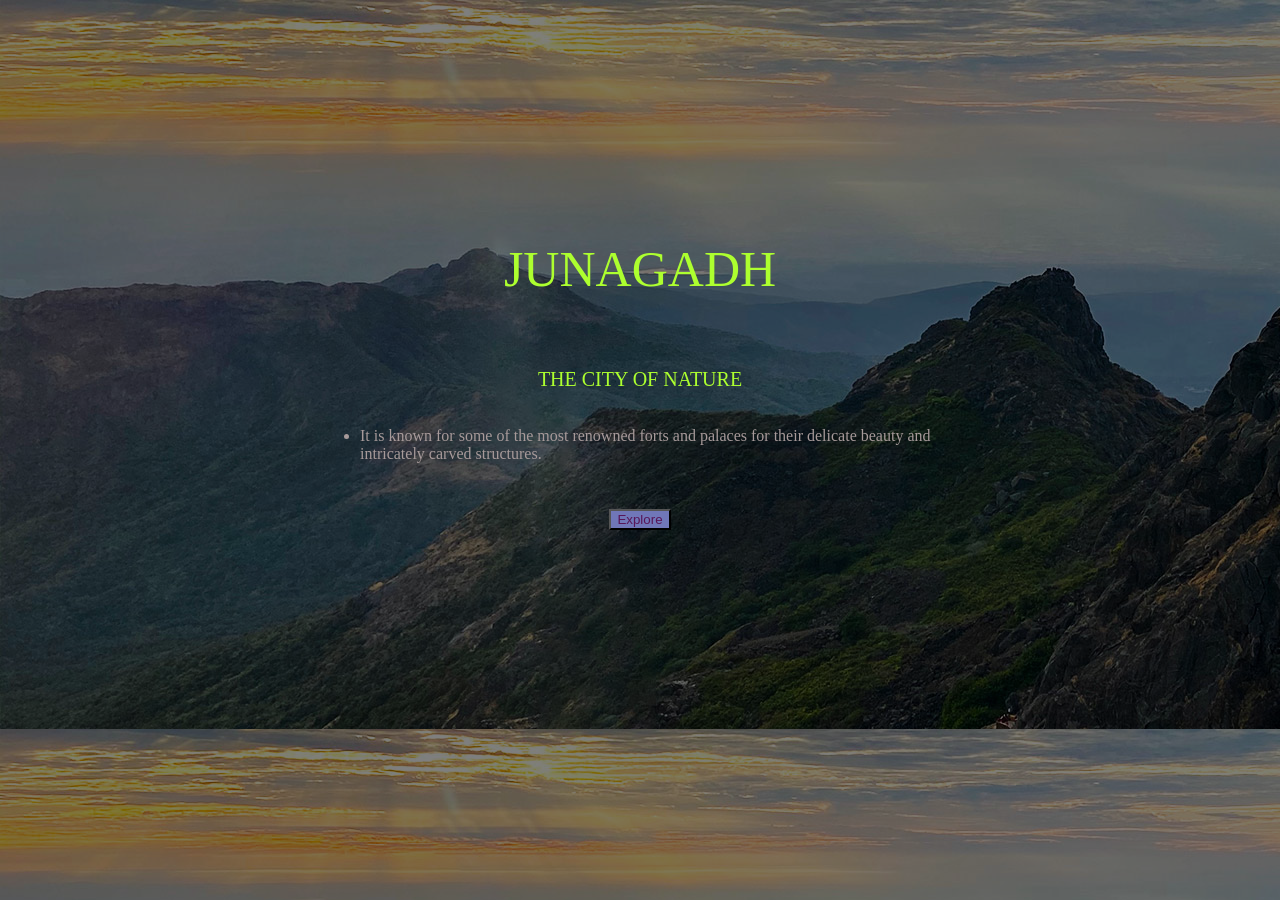
<file: index.html>
<!DOCTYPE html>
<html lang="en">
<head>
    <meta charset="UTF-8">
    <meta name="viewport" content="width=device-width, initial-scale=1.0">
    <title>Document</title>
    <style>
        .main{
    display: grid;
}
body{
    background-image:linear-gradient(rgba(0,0,0,0.5),rgba(0,0,0, 0.5)),url('girnarhill.jpg');
}


    
.text{
    position: absolute;
     top : 40%;
     left: 50%;
     transform:translate(-50%,-50%);
     display: flex;
    align-items: center;
    flex-direction: column;
    justify-content: center;
}
#a1{
    font-size: 50px;
    color: greenyellow;
    text-align: center;
}
#a2{
    font-size: 20px;
    color : greenyellow;
    text-align: center;
}
#a3{
    font-size: 15px;
    color : rgb(167, 158, 158);
    text-align: center;
}


a{
    text-decoration: none;
    color: rgb(88, 22, 88);
}
button{
    background-color: rgb(112, 119, 184);
    
}

    </style>
</head>
<body>
    <div class =  "main">
        <div class = "imagecontant">
            <div class = "text">
                <p id = "a1" >JUNAGADH</p>
                <P id = "a2">THE CITY OF NATURE</P>
                <ul style = "color : rgb(167, 154, 154) " >
                    <li>It is known for some of the most renowned forts and palaces for their delicate beauty and intricately carved structures.</li>
                </ul>
                <p id = "a3"></p>
                <button><a href = "visitplace.html">Explore</a></button>
                
                    
                
            </div>
        </div>
        
       
    </div>
    
</body>
</html>
</file>
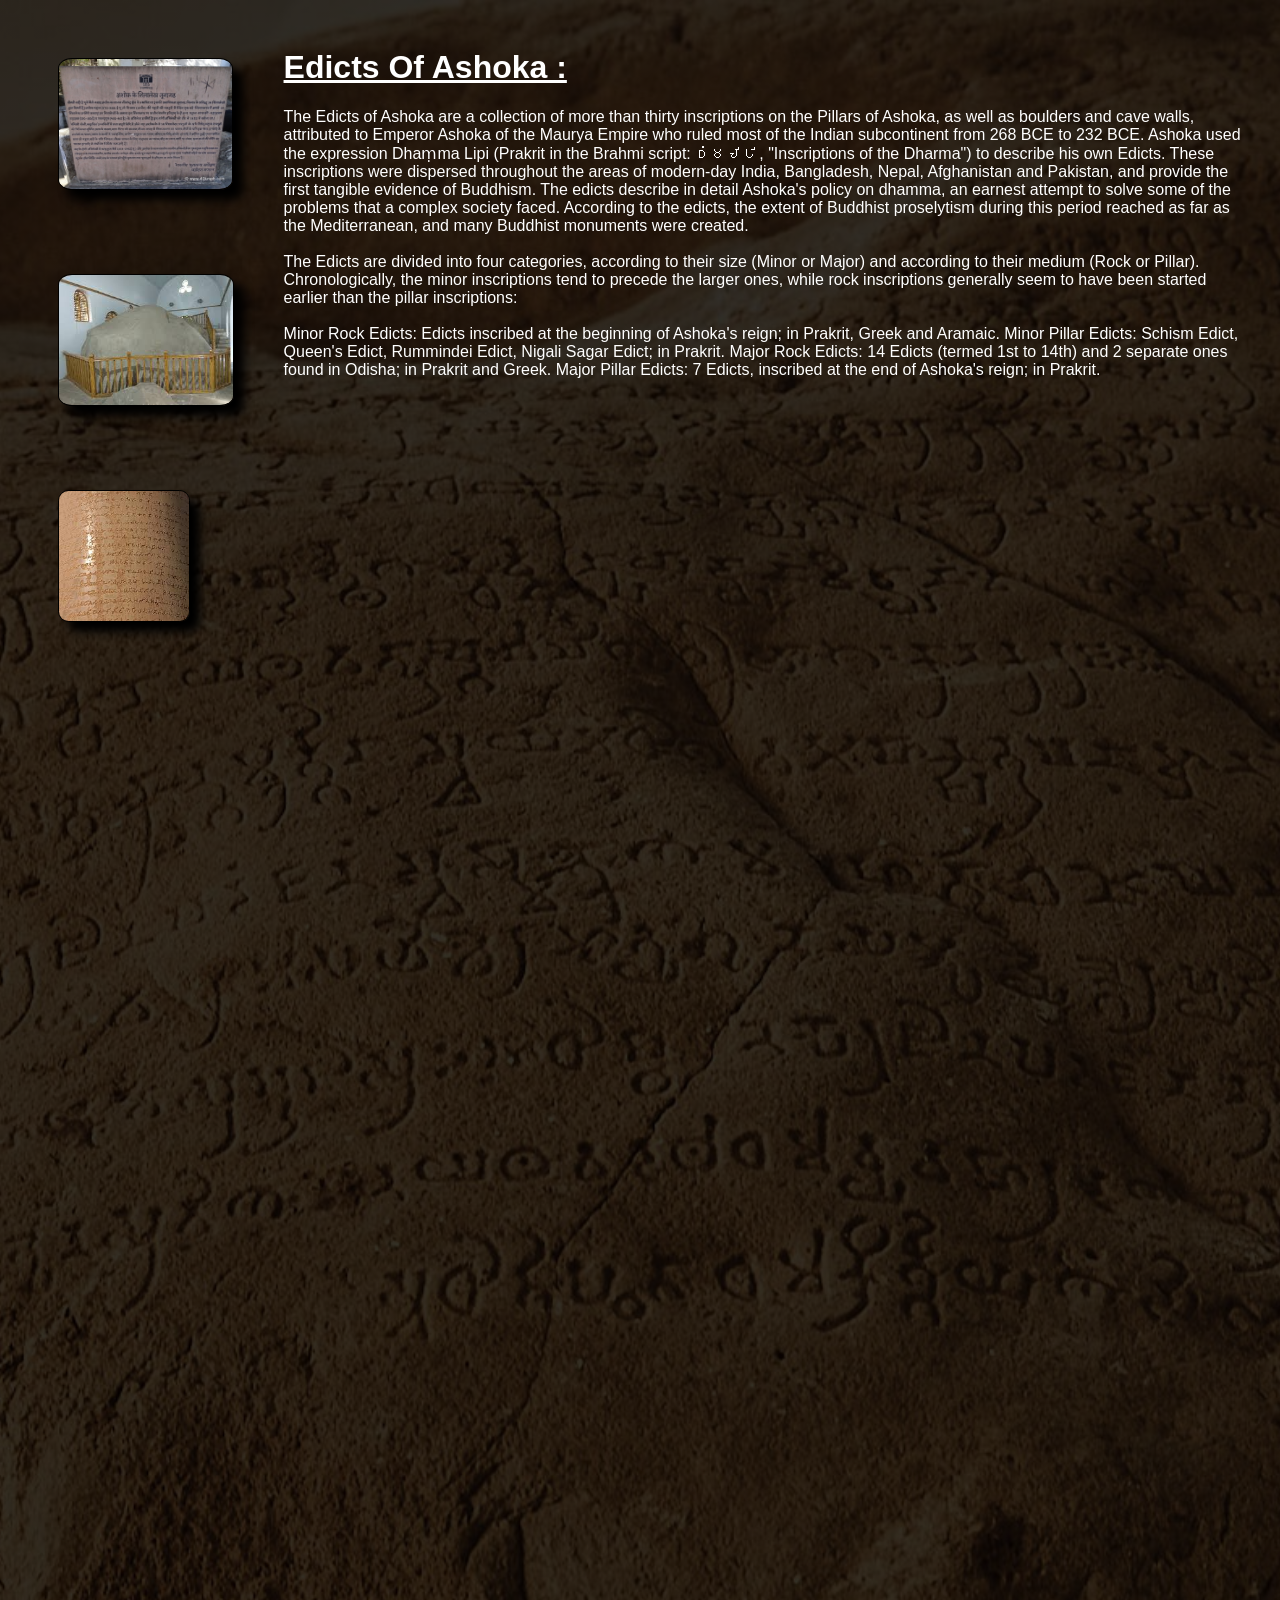
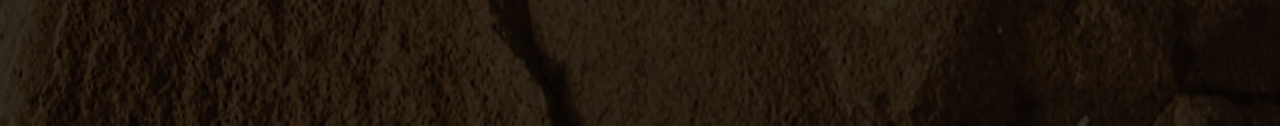
<file: ashokshilalekhinfo.html>
<!DOCTYPE html>
<html lang="en">
<head>
    <meta charset="UTF-8">
    <meta name="viewport" content="width=device-width, initial-scale=1.0">
    <title>Document</title>
    <style>
       .main{
        display: flex;
        padding: 10px;
       }
       .image{
        margin : 40px;
       }
       .image img {
        border-radius: 8%;
        border : 1px solid black;
        box-shadow: 10px 10px 10px;
       }
       body{
        background-image: linear-gradient(rgba(0,0,0,0.8),rgba(0,0,0,0.8)),url('ashokaback.jpg');
        background-position: center;
        background-size: cover;
        height: 190vh;
       }
       .text{
        margin: 10px;
        font-family: 'Franklin Gothic Medium', 'Arial Narrow', Arial, sans-serif;
        color: white;
       }
       .imagecontainar{
        display : flex;
        flex-direction: column;
       }
    </style>
</head>
<body>
    <div class="main">
        <div class="imagecontainar">
            <div class="image">
                <img src = "ashoka.jpg" height="130">
            </div>
            <div class="image">
                <img src = "ashoka1.jpg" height = "130">
            </div>
            <div class="image">
                <img src = "ashoka2.jpg" height = "130" width = "130">
            </div>
        </div>
            <div class="text">
                <h1><u>Edicts Of Ashoka : </u></h1>
                <p id = "p1">The Edicts of Ashoka are a collection of more than thirty inscriptions on the Pillars of Ashoka, as well as boulders and cave walls, attributed to Emperor Ashoka of the Maurya Empire who ruled most of the Indian subcontinent from 268 BCE to 232 BCE.
                    Ashoka used the expression Dhaṃma Lipi (Prakrit in the Brahmi script: 𑀥𑀁𑀫𑀮𑀺𑀧𑀺, "Inscriptions of the Dharma") to describe his own Edicts. 
                    These inscriptions were dispersed throughout the areas of modern-day India, Bangladesh, Nepal, Afghanistan and Pakistan, and provide the first tangible evidence of Buddhism. 
                    The edicts describe in detail Ashoka's policy on dhamma, an earnest attempt to solve some of the problems that a complex society faced.
                     According to the edicts, the extent of Buddhist proselytism during this period reached as far as the Mediterranean, and many Buddhist monuments were created.
                     <br>
                     <br>
                     The Edicts are divided into four categories, according to their size (Minor or Major) and according to their medium (Rock or Pillar). 
                     Chronologically, the minor inscriptions tend to precede the larger ones, while rock inscriptions generally seem to have been started earlier than the pillar inscriptions:
                     <br>
                     <br>
                     Minor Rock Edicts: Edicts inscribed at the beginning of Ashoka's reign; in Prakrit, Greek and Aramaic.
                     Minor Pillar Edicts: Schism Edict, Queen's Edict, Rummindei Edict, Nigali Sagar Edict; in Prakrit.
                     Major Rock Edicts: 14 Edicts (termed 1st to 14th) and 2 separate ones found in Odisha; in Prakrit and Greek.
                     Major Pillar Edicts: 7 Edicts, inscribed at the end of Ashoka's reign; in Prakrit.
                    </p>
            </div>
       
    </div>
</body>
</html>
</file>
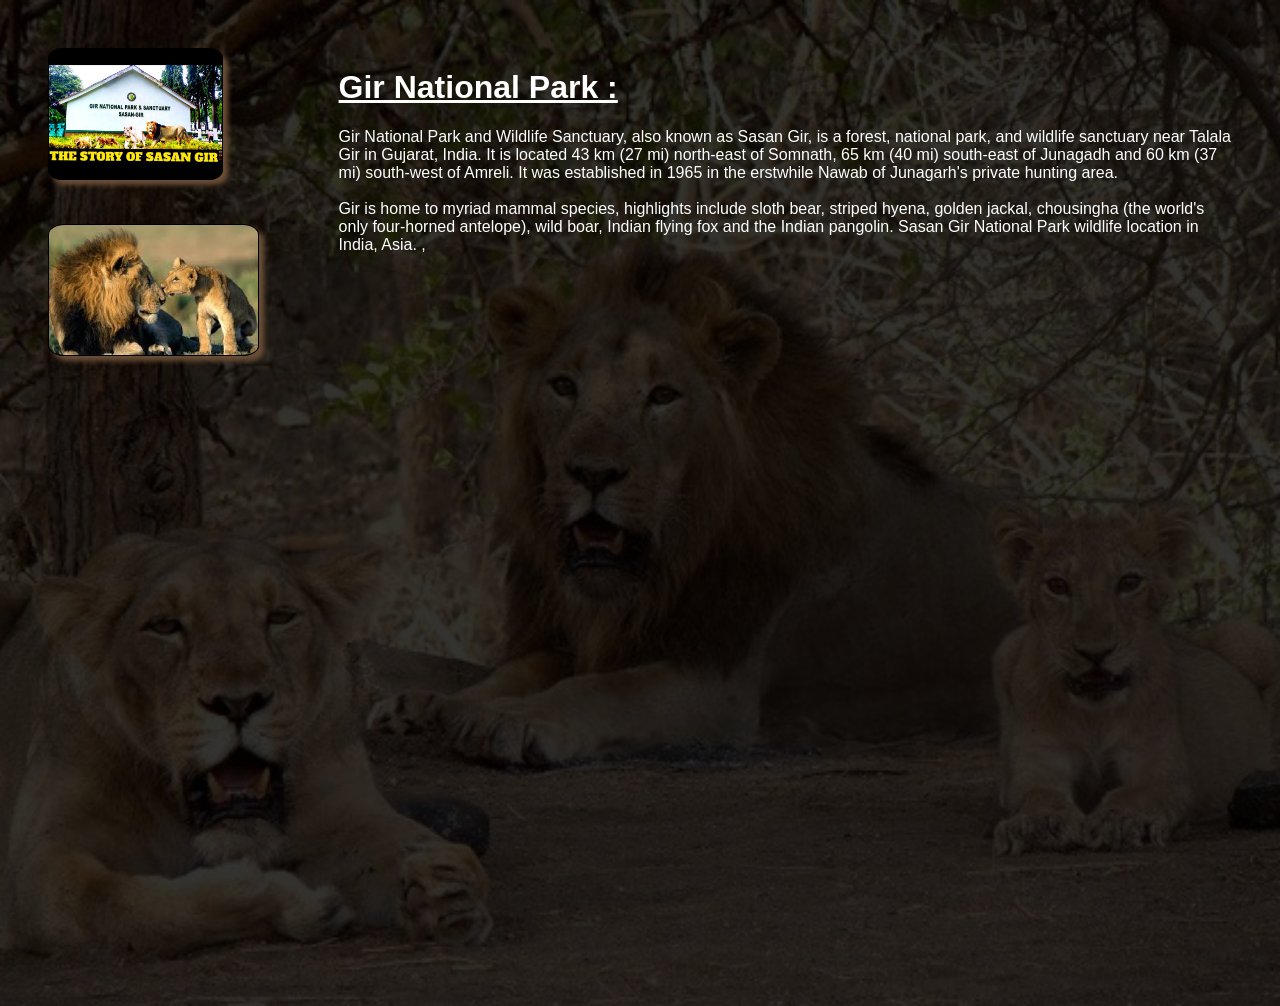
<file: girinfo.html>
<!DOCTYPE html>
<html lang="en">
<head>
    <meta charset="UTF-8">
    <meta name="viewport" content="width=device-width, initial-scale=1.0">
    <title>Document</title>
    <style>
        .main{
            display : flex;
        }
    
         .image{
            margin: 40px;
         }
         .image img{
            border-radius: 8%;
            border : 1px solid black;
            box-shadow: 5px 5px 5px rgb(107, 79, 55);
         }
     body{
        background: linear-gradient(rgba(0,0,0,0.8),rgba(0,0,0,0.8)),url('lion2.jpg');
        height: 110vh;
        background-size: cover;
        background-position: center;
     }
     .text{
        margin : 40px;
        font-family: 'Franklin Gothic Medium', 'Arial Narrow', Arial, sans-serif;
        color: white;

     }
    </style>
</head>
<body>
    <div class="main">
        <div class="imagecontainer">
         <div class="image">
            <img src = "girback.jpg" height="130">
         </div>
         <div class="image">
            <img src = "lion.jpg" height="130">
         </div>
        </div>
        <div class="text">
            <h1><u>Gir National Park :</u></h1>
            <p id = "p1"> Gir National Park and Wildlife Sanctuary, also known as Sasan Gir, is a forest, national park, and wildlife sanctuary near Talala Gir in Gujarat, India.
                It is located 43 km (27 mi) north-east of Somnath, 65 km (40 mi) south-east of Junagadh and 60 km (37 mi) south-west of Amreli.
                It was established in 1965 in the erstwhile Nawab of Junagarh's private hunting area. 
                <br>
                <br>
                Gir is home to myriad mammal species, highlights include sloth bear, striped hyena, golden jackal, 
                chousingha (the world's only four-horned antelope), wild boar, Indian flying fox and the Indian pangolin.
                Sasan Gir National Park wildlife location in India, Asia. 

               ,</p>
        </div>
    </div>
</body>
</html>
</file>
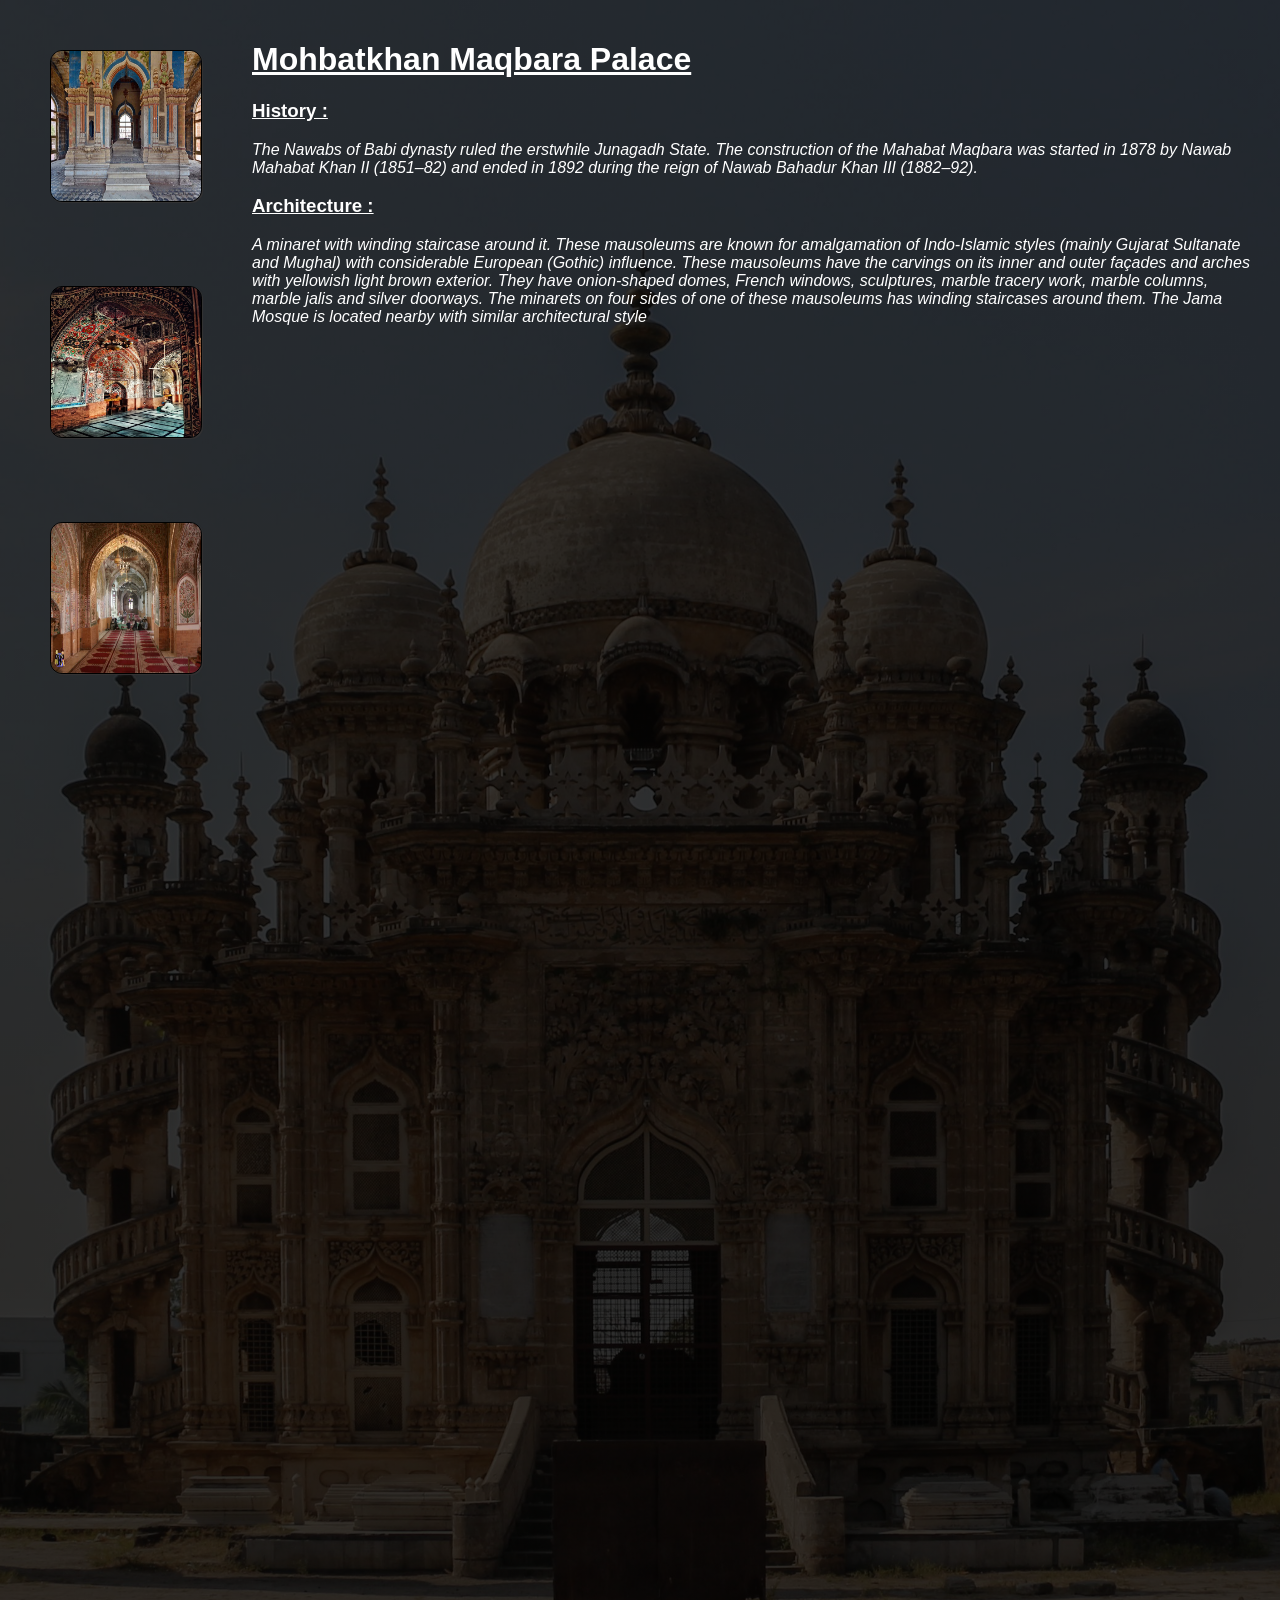
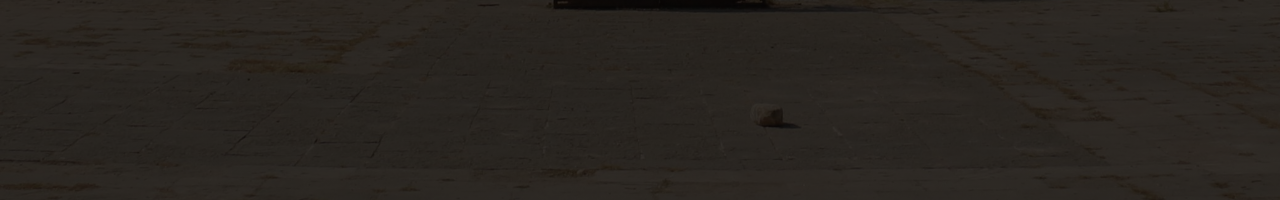
<file: moreinfo.html>
<!DOCTYPE html>
<html lang="en">
<head>
    <meta charset="UTF-8">
    <meta name="viewport" content="width=device-width, initial-scale=1.0">
    <title>Document</title>
    <style>
        body {
            background-image: linear-gradient(rgba(0, 0, 0, 0.8), rgba(0, 0, 0, 0.8)), url('makabara.jpg');
            background-size: cover; /* Ensures the image covers the entire background */
            background-position: center; /* Centers the background image *
            background-repeat: no-repeat; /* Prevents the background image from repeating */
            margin: 0; /* Removes default margin from body */
            height: 200vh; /* Ensures body takes full viewport height */
            color: white; /* Optional: Set text color for better contrast */
            font-family: Arial, sans-serif; /* Optional: Set font for better styling */
        }
        .main{
            display: flex;
            padding: 10px;
           
        }
        .image{
            margin : 40px;
        }
        .image img{
    
            border-radius : 8%;
            border : 1px solid black;
            box-shadow: 1px 1px 1px rgb(53, 51, 51);
           
          
        }
        .container{
            display: flex;
            flex-direction: column;
        }
        .text{
            margin: 10px;
            
        }
        #p1{
            font-family: 'Franklin Gothic Medium', 'Arial Narrow', Arial, sans-serif;
        }
        #p2{
            font-family: 'Franklin Gothic Medium', 'Arial Narrow', Arial, sans-serif;
        }
        
    </style>
</head>
<body>
    <div class = "main">
             <div class="container">
        <div class="image">
            <img src = "mohbatkhan.jpg" height = "150" width="150">   
        </div>
        <div class="image">
            <img src = "inside2.jpg" height="150" width="150"> 
        </div>
        <div class="image">
            <img src = "Mahabat Khan Mosque Wallpapers (1).jpg" height="150" width = "150">
        </div>
    </div>
        <div class="text">
            <h1><b><u>Mohbatkhan Maqbara Palace</u></b></h1>
            <h3><u><b>History : </b></u></h3>
            <p id = "p1"><i>The Nawabs of Babi dynasty ruled the erstwhile Junagadh State.
                 The construction of the Mahabat Maqbara was started in 1878 by Nawab Mahabat Khan II (1851–82) 
                 and ended in 1892 during the reign of Nawab Bahadur Khan III (1882–92).  </i></p>
               <h3><u><b> Architecture : </b></u></h3> 
                <p id = "p2"><i>A minaret with winding staircase around it.
                 These mausoleums are known for amalgamation of Indo-Islamic styles (mainly Gujarat Sultanate and Mughal) with considerable European (Gothic) influence.

                These mausoleums have the carvings on its inner and outer façades and arches with yellowish light brown exterior. They have onion-shaped domes, French windows, sculptures, marble tracery work, marble columns, marble jalis and silver doorways. The minarets on four sides of one of these mausoleums has winding staircases around them.

                The Jama Mosque is located nearby with similar architectural style</i></p>
               
        </div>
    
        
    </div>
   
  
        
    
</body>
</html>
</file>
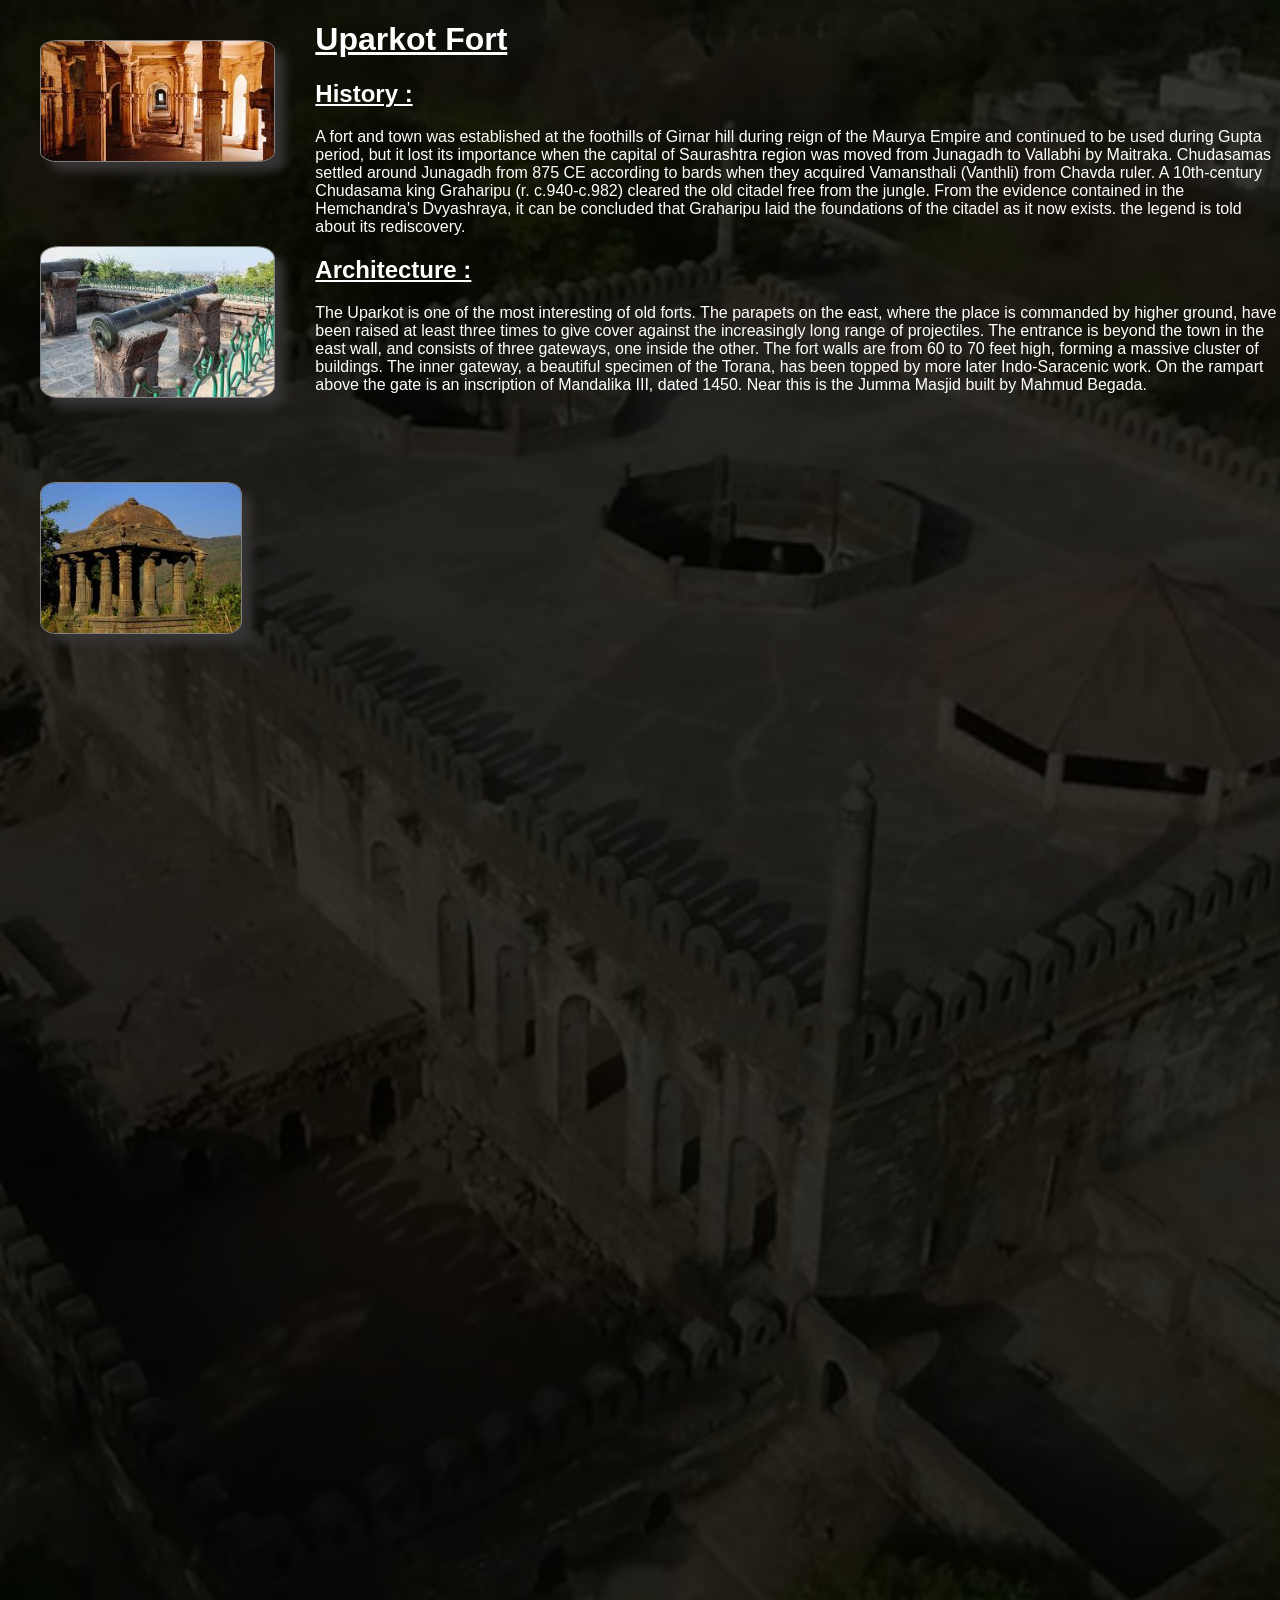
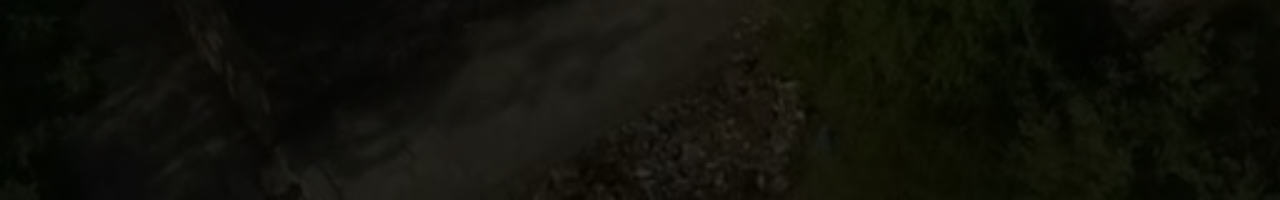
<file: uparkotinfo.html>
<!DOCTYPE html>
<html lang="en">
<head>
    <meta charset="UTF-8">
    <meta name="viewport" content="width=device-width, initial-scale=1.0">
    <title>Document</title>
    <style>
       .main{
        display: flex;
       }
       .image{
        margin: 40px;
       }
       .imagecontainar
       {
        display: flex;
        flex-direction: column ;
       }    
    
       .image img{
        border-radius : 8%;
            border : 1px solid gray;
            box-shadow: 10px 10px 10px rgb(53, 51, 51);
       }
       body{
        background-image: linear-gradient(rgba(0, 0, 0, 0.8), rgba(0, 0, 0, 0.8)), url('maxresdefault.jpg');
            background-size: cover; /* Ensures the image covers the entire background */
            background-position: center; /* Centers the background image *
            background-repeat: no-repeat; /* Prevents the background image from repeating */
            margin: 0; /* Removes default margin from body */
            height: 200vh; /* Ensures body takes full viewport height */
            color: white; /* Optional: Set text color for better contrast */
            font-family: Arial, sans-serif; /* Optional: Set font for better styling */
       }
       .text{
        font-family: 'Franklin Gothic Medium', 'Arial Narrow', Arial, sans-serif;
       }

       </style>
</head>
<body>
    <div class="main">
        <div class="imagecontainar">
            <div class="image">
                <img src = "uparkot1.jpg" height="120">
            </div>
            <div class="image">
                <img src = "uparkot2.jpg" height="150">
            </div>  
            <div class="image">
                <img src = "uprkot3.jpg" height="150">
            </div>
        </div>
        <div class="text">
            <h1><u><b>Uparkot Fort </b></u></h1>
            <h2><u>History : </u></h2>
            <p id = "p1">A fort and town was established at the foothills of Girnar hill during reign of the Maurya Empire and continued to be used during Gupta period, but it lost its importance when the capital of Saurashtra region was moved from Junagadh to Vallabhi by Maitraka. 
                         Chudasamas settled around Junagadh from 875 CE according to bards when they acquired Vamansthali (Vanthli) from Chavda ruler.
                         A 10th-century Chudasama king Graharipu (r. c.940-c.982) cleared the old citadel free from the jungle. From the evidence contained in the Hemchandra's Dvyashraya, it can be concluded that Graharipu laid the foundations of the citadel as it now exists. 
                         the legend is told about its rediscovery.</p>
            <h2><u>Architecture :</u></h2>
                         The Uparkot is one of the most interesting of old forts. The parapets on the east, where the place is commanded by higher ground, have been raised at least three times to give cover against the increasingly long range of projectiles.
                         The entrance is beyond the town in the east wall, and consists of three gateways, one inside the other. The fort walls are from 60 to 70 feet high, forming a massive cluster of buildings. The inner gateway, a beautiful specimen of the Torana, has been topped by more later Indo-Saracenic work.
                         On the rampart above the gate is an inscription of Mandalika III, dated 1450. Near this is the Jumma Masjid built by Mahmud Begada.</p>
        </div>
    </div>
    
</body>
</html>
</file>
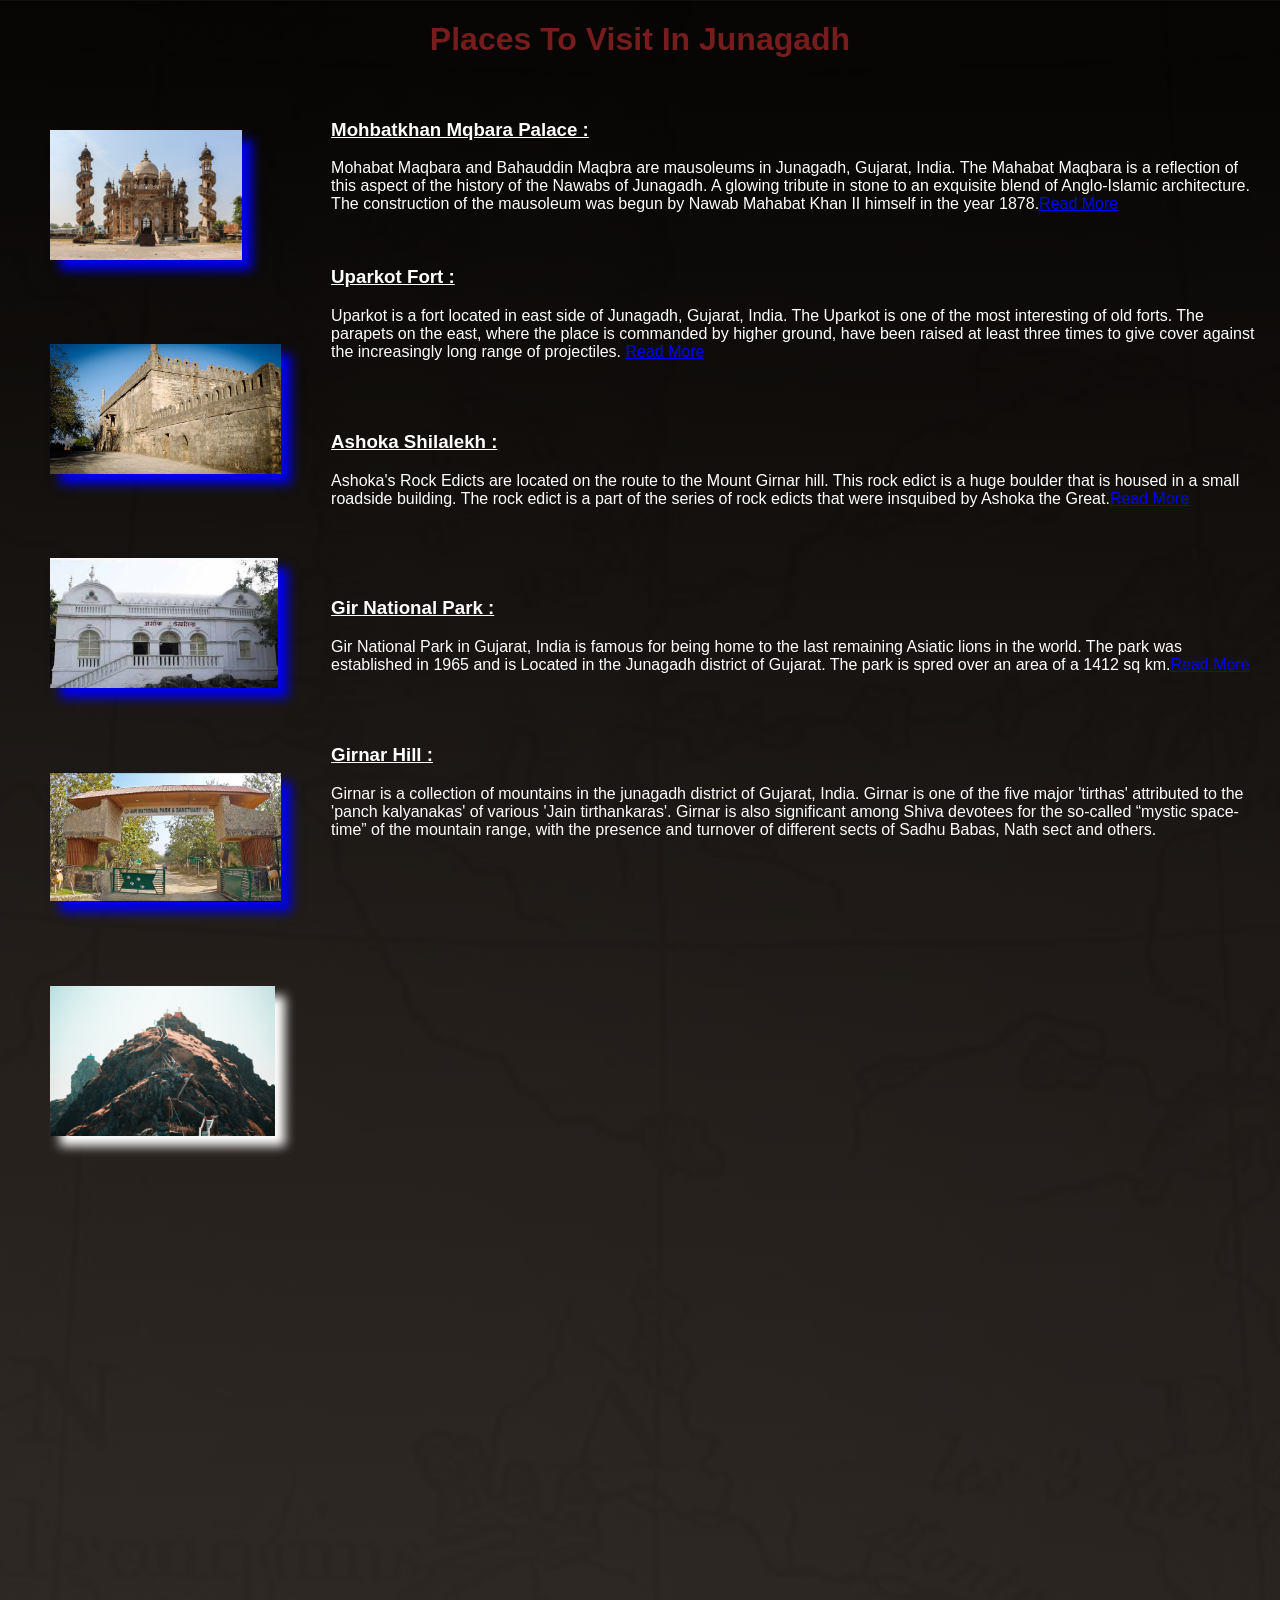
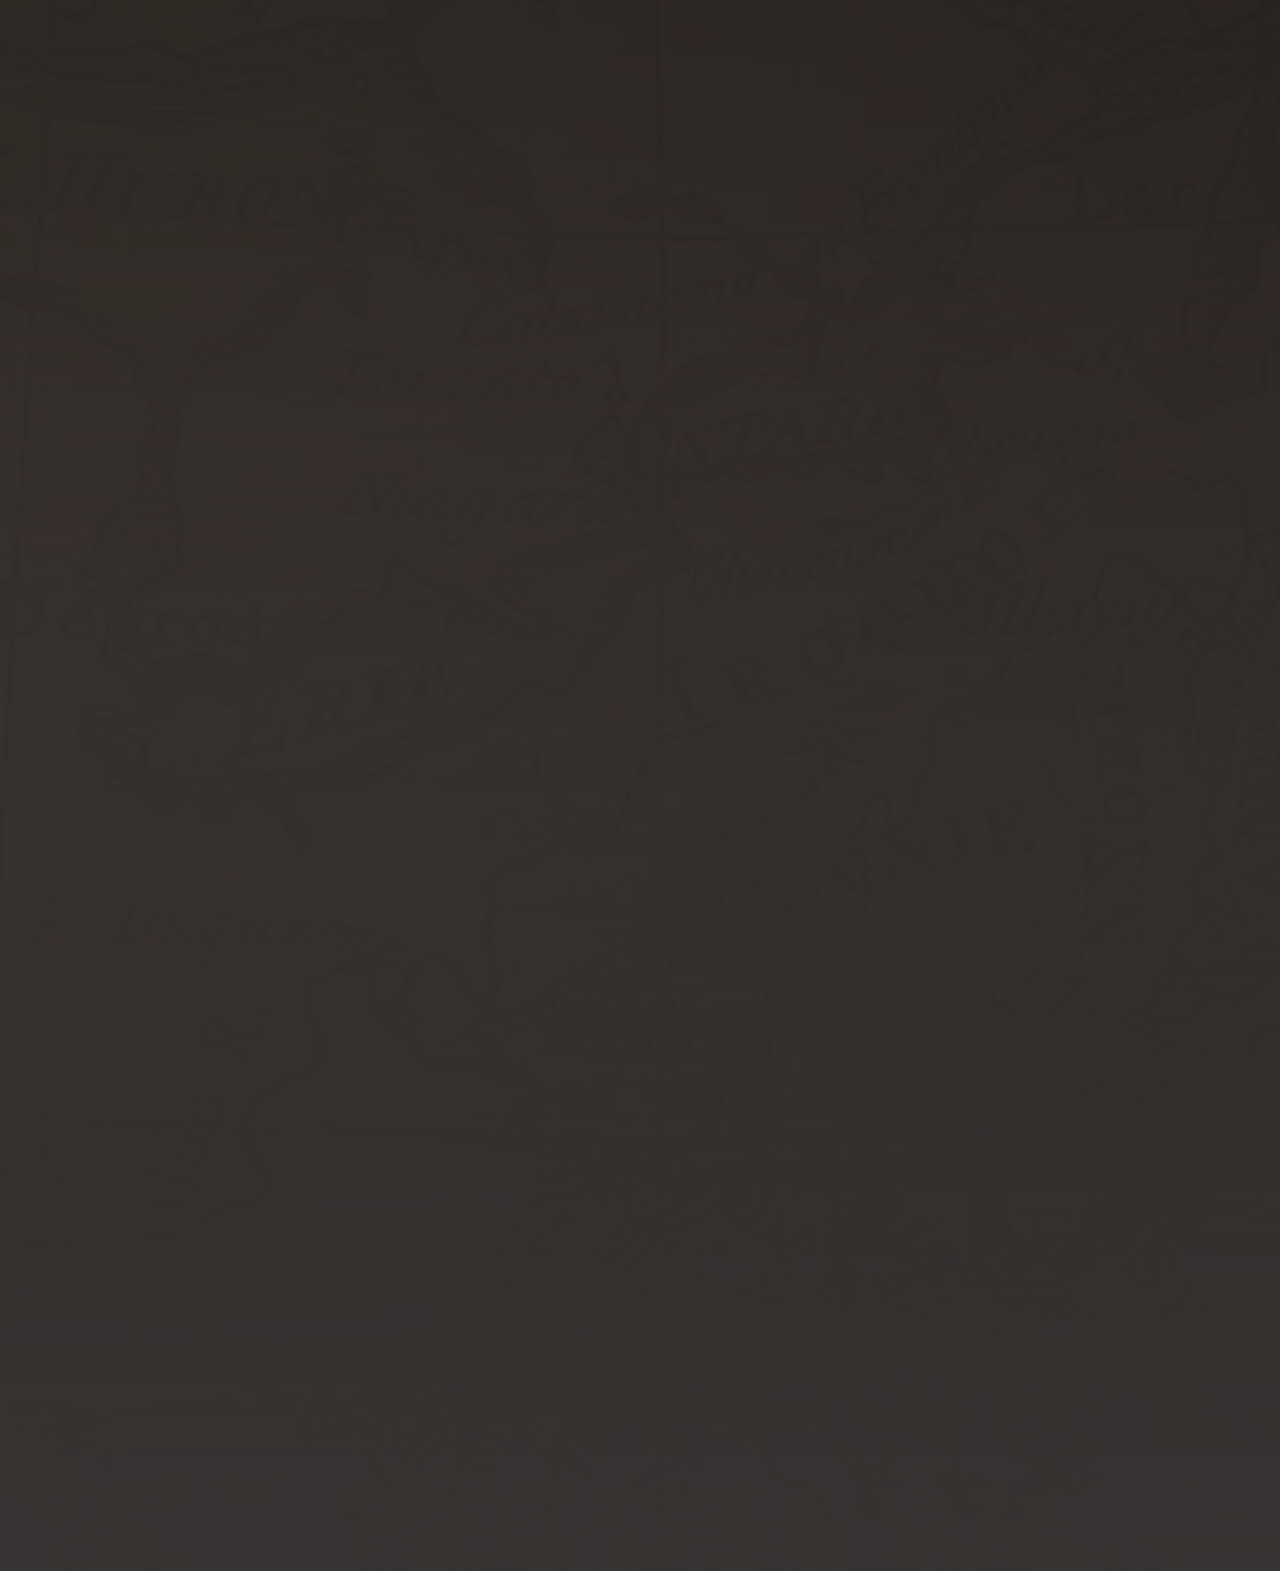
<file: visitplace.html>
<!DOCTYPE html>
<html lang="en">
<head>
    <meta charset="UTF-8">
    <meta name="viewport" content="width=device-width, initial-scale=1.0">
    <title>Document</title>
    <style>
        .main{
            display: flex;
            padding: 10px;
        }
       
        .image{
            margin: 40px;
        }
        .image img{
            box-shadow: 10px 10px 10px;
        }
        .imagecontainer{
            display: flex;
            flex-direction: column;

        }
        .imagetext{
            margin : 10px;
            font-family: 'Gill Sans', 'Gill Sans MT', Calibri, 'Trebuchet MS', sans-serif;
            font-style: bold;
            
        }
        body{
            background-image: linear-gradient(rgba(0, 0, 0, 0.9), rgba(56, 53, 53, 0.9)), url('background.jpg');
            background-size: cover; /* Ensures the image covers the entire background */
            background-position: center; /* Centers the background image *
            background-repeat: no-repeat; /* Prevents the background image from repeating */
            margin: 0; /* Removes default margin from body */
            height: 350vh; /* Ensures body takes full viewport height */
            color: white; /* Optional: Set text color for better contrast */
            font-family: Arial, sans-serif; /* Optional: Set font for better styling */
        }
       
       
    </style>
</head>
<body>

    <h1 style ="font-family:'Gill Sans', 'Gill Sans MT', Calibri, 'Trebuchet MS', sans-serif; color: rgb(119, 28, 28); text-align: center;"> Places To Visit In Junagadh</h1>
    <div class="main">
        <div class="imagecontainer">
        <div class="image">
           
           <a href = "moreinfo.html"><img src = "makabara.jpg" height="130"></a>
        </div>
        <div class="image">
            <a href = "uparkotinfo.html"> <img src= "uparkot.jpg" height = "130"></a>
        </div>
        <div class="image">
            <a href = "ashokshilalekhinfo.html"><img src = "ashokshilalekh.jpg" height="130"></a>
        </div>
        <div class="image">
            <a href = "girinfo.html"><img src = "gir.jpg" height = "130"></a>
        </div>
        <div class="image">
            <img src = "girnar.jpg" height = "150">
        </div>
        </div>
        <div class="imagetext">
           <h3><u>Mohbatkhan Mqbara Palace :</u></h3>
          <p id = "p1">Mohabat Maqbara and Bahauddin Maqbra are mausoleums in Junagadh, Gujarat, India.
                 The Mahabat Maqbara is a reflection of this aspect of the history of the Nawabs of Junagadh. 
                 A glowing tribute in stone to an exquisite blend of Anglo-Islamic architecture. 
                 The construction of the mausoleum was begun by Nawab Mahabat Khan II himself in the year 1878.<a href = "moreinfo.html">Read More</a>
                </p>
                 <br>
                 
            <h3><u>Uparkot Fort :</u></h3>
          <p id = "p2">Uparkot is a fort located in east side of Junagadh, Gujarat, India.
                        The Uparkot is one of the most interesting of old forts. 
                        The parapets on the east, where the place is commanded by higher ground, 
                        have been raised at least three times to give cover against the increasingly long range of projectiles. <a href = "uparkotinfo.html">Read More</a>  
            </p>
            <br>
            <br>
            <h3><u>Ashoka Shilalekh :</u></h3>
                <p id ="p3">Ashoka's Rock Edicts are located on the route to the Mount Girnar hill. 
                This rock edict is a huge boulder that is housed in a small roadside building.
                The rock edict is a part of the series of rock edicts that were insquibed by Ashoka the Great.<a href = "ashokshilalekhinfo.html">Read More</a>
                </p>
                <br>
                <br> 
                <br>
                <h3><u>Gir National Park :</u></h3>
                <p id = "p4">Gir National Park in Gujarat, India is famous for being home to the last remaining Asiatic lions
                         in the world. The park was established  in 1965 and is Located in the Junagadh district of Gujarat.
                         The park is spred over an area of a 1412 sq km.<a href = "girinfo.html">Read More</a>                 
                </p>
                <br>
                <br>
                <h3><u>Girnar Hill :</u></h3>
                <p id = "p5">
                    Girnar is a collection of mountains in the junagadh district of Gujarat, India.
                    Girnar is one of the five major 'tirthas' attributed to the 'panch kalyanakas' of various 'Jain tirthankaras'.
                    Girnar is also significant among Shiva devotees for the so-called “mystic space-time” of the mountain range, 
                    with the presence and turnover of different sects of Sadhu Babas, Nath sect and others.
                </p>
        </div>
    </div>

</body>
</html>
</file>
